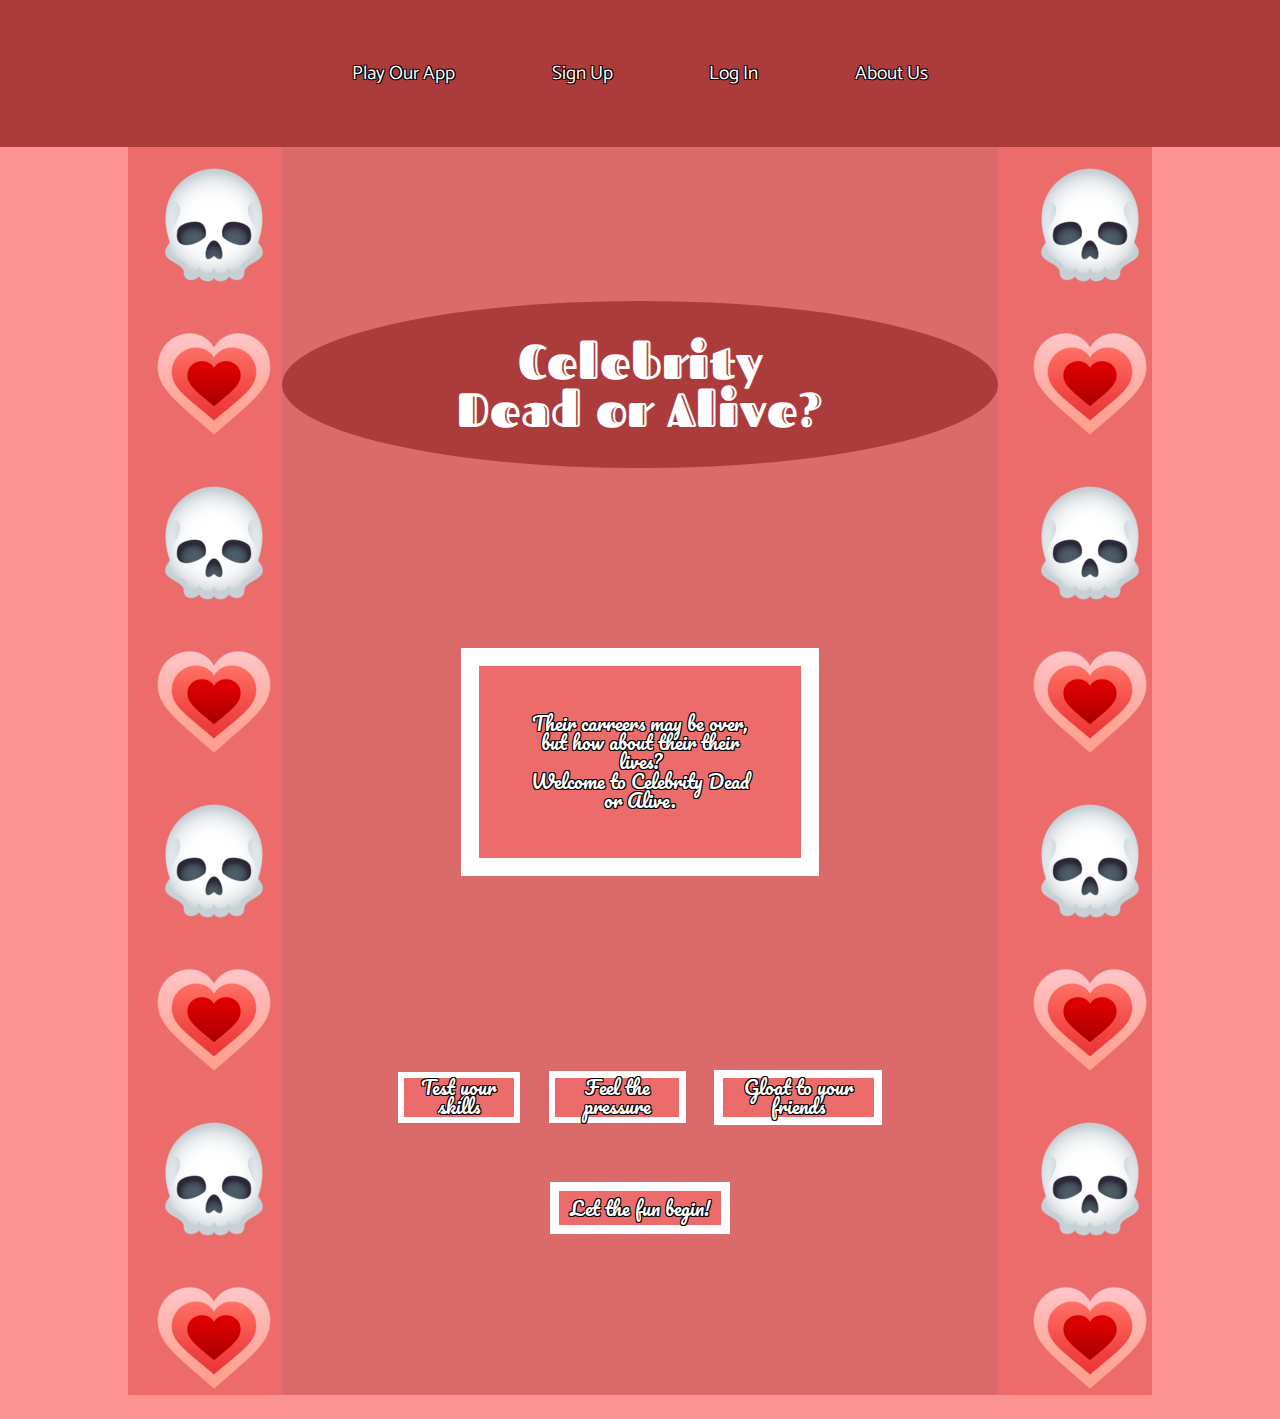
<file: index.html>
<!DOCTYPE html>
<html lang="en">

<head>
    <meta charset="UTF-8">
    <meta name="viewport" content="width=device-width, initial-scale=1.0">
    <meta http-equiv="X-UA-Compatible" content="ie=edge">

    <title>Marketing Page</title>

    <link href="https://fonts.googleapis.com/css?family=Fascinate+Inline&display=swap" rel="stylesheet">
    <link href="https://fonts.googleapis.com/css?family=Catamaran&display=swap" rel="stylesheet">

    <link href="https://fonts.googleapis.com/css?family=Pacifico&display=swap" rel="stylesheet">

    <link href="css/index.css" rel="stylesheet">

    <!--Prep for launch-->
    
</head>

<body>

    <header>
        <nav>
            <a href="https://celeb-doa.netlify.com/">Play Our App</a>
            <a href="https://celeb-doa.netlify.com/sign-up">Sign Up</a>
            <a href="https://celeb-doa.netlify.com/login">Log In</a>
            <a href="about-us.html">About Us</a>
        </nav>
    </header>

    <section class="top">

        <div class='borders left'>
            <div class='dead'>
                <img src="img/dead.png" alt="skull-image">
            </div>

            <div class='alive'>
                <img src="img/alive.png" alt="heart-image">
            </div>
            <div class='dead'>
                <img src="img/dead.png" alt="skull-image">
            </div>

            <div class='alive'>
                <img src="img/alive.png" alt="heart-image">
            </div>
            <div class='dead'>
                <img src="img/dead.png" alt="skull-image">
            </div>

            <div class='alive'>
                <img src="img/alive.png" alt="heart-image">
            </div>
            <div class='dead'>
                <img src="img/dead.png" alt="skull-image">
            </div>

            <div class='alive'>
                <img src="img/alive.png" alt="heart-image">
            </div>

        </div>


        <section class="main">

            <div class='title'>
                <h1>Celebrity <br>Dead or Alive?</h1>
            </div>


            <div class="about">
                <div class="about-color">

                    <p>
                        Their carreers may be over, but how about their their lives? <br>Welcome to Celebrity Dead or
                        Alive.
                    </p>
                </div>
            </div>

            <section class="more">

                <div class="box">
                    <div class='more-color'>
                        <p>Test your skills</p>
                    </div>
                </div>
                <div class="box">
                    <div class="more-color">
                        <p>Feel the pressure</p>
                    </div>
                </div>
                <div class="box">
                    <div class="more-color">
                        <p>Gloat to your friends</p>
                    </div>
                </div>
            </section>
            <a href = "https://celeb-doa.netlify.com/"><button class= "bottom-section more button">
            <div class="box box-button">
                <div class="more-color ">
                    <p>Let the fun begin!</p>
                </div>
            </div>
            </button></a>

        </section>

        <div class='borders right'>
            <div class='dead'>
                <img src="img/dead.png" alt="skull-image">
            </div>

            <div class='alive'>
                <img src="img/alive.png" alt="heart-image">
            </div>
            <div class='dead'>
                <img src="img/dead.png" alt="skull-image">
            </div>

            <div class='alive'>
                <img src="img/alive.png" alt="heart-image">
            </div>
            <div class='dead'>
                <img src="img/dead.png" alt="skull-image">
            </div>

            <div class='alive'>
                <img src="img/alive.png" alt="heart-image">
            </div>
            <div class='dead'>
                <img src="img/dead.png" alt="skull-image">
            </div>

            <div class='alive'>
                <img src="img/alive.png" alt="heart-image">
            </div>

        </div>

    </section>
    

</body>

</html>
</file>
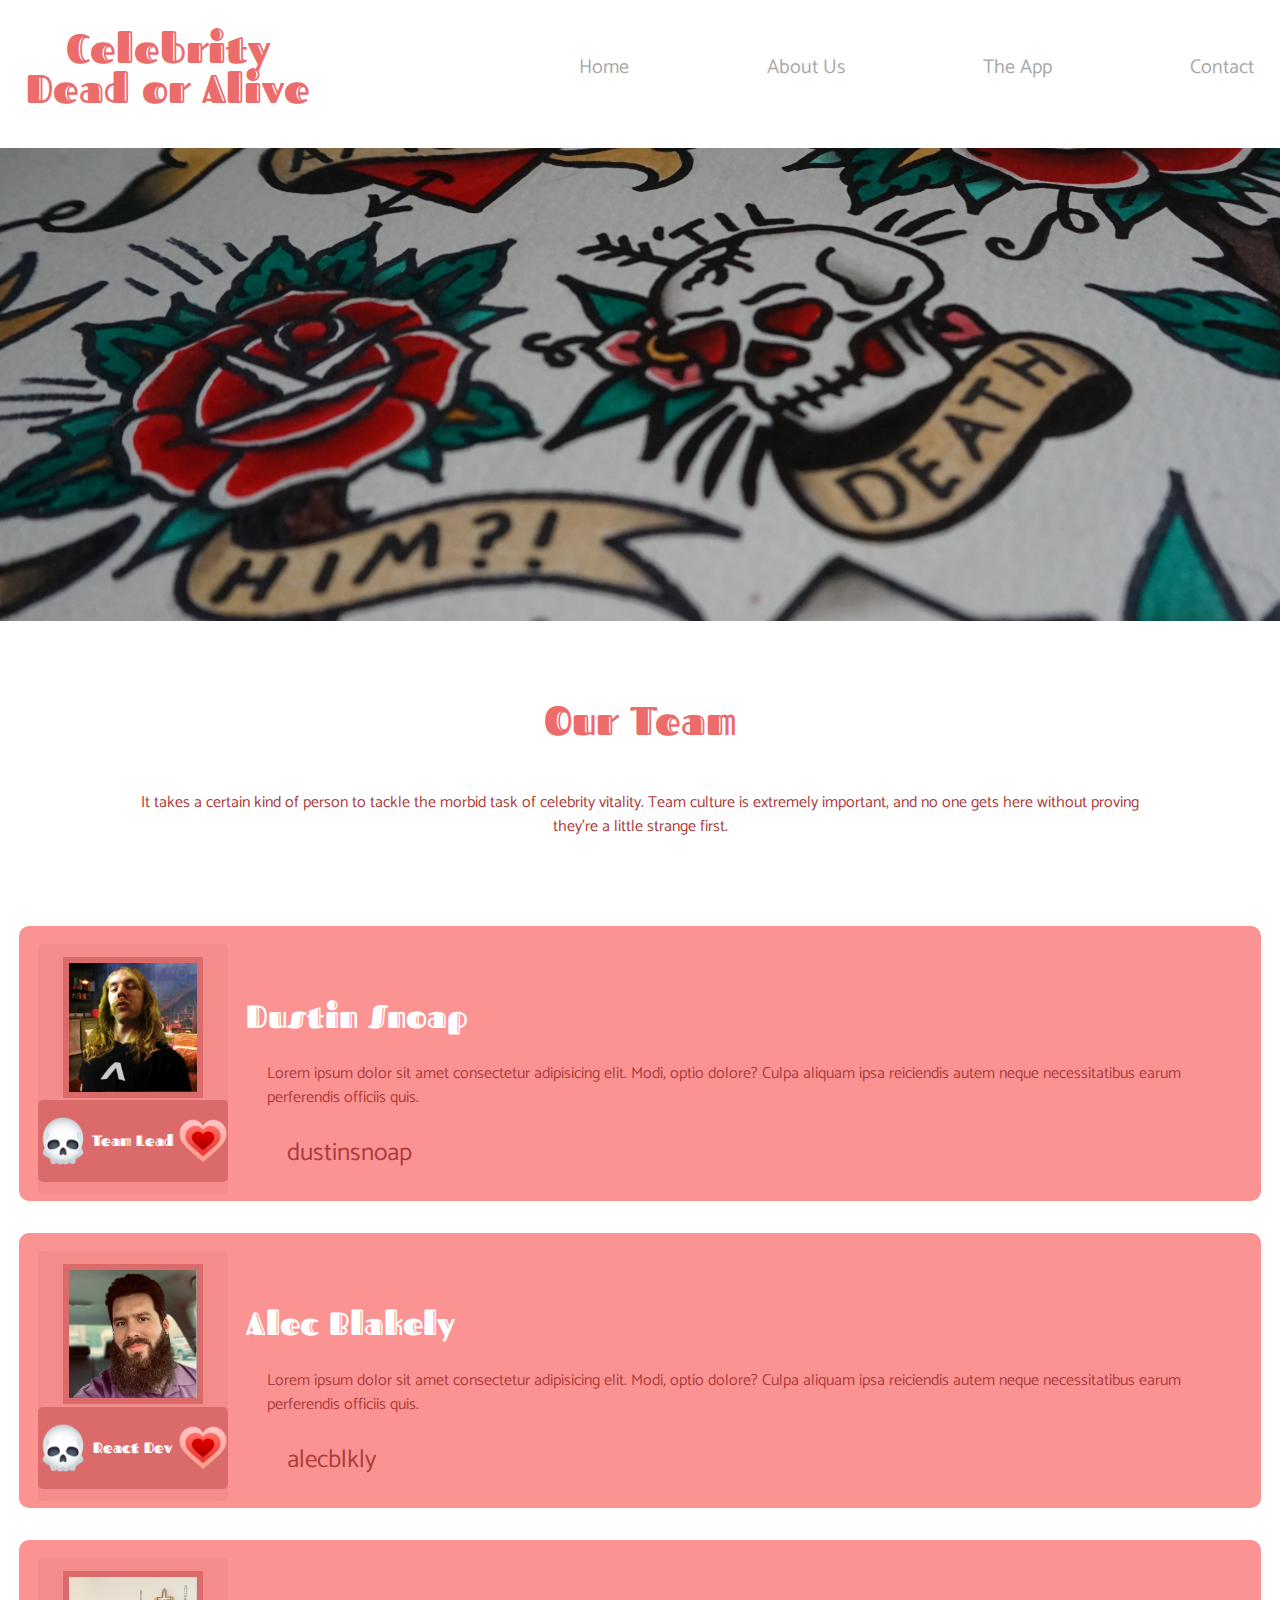
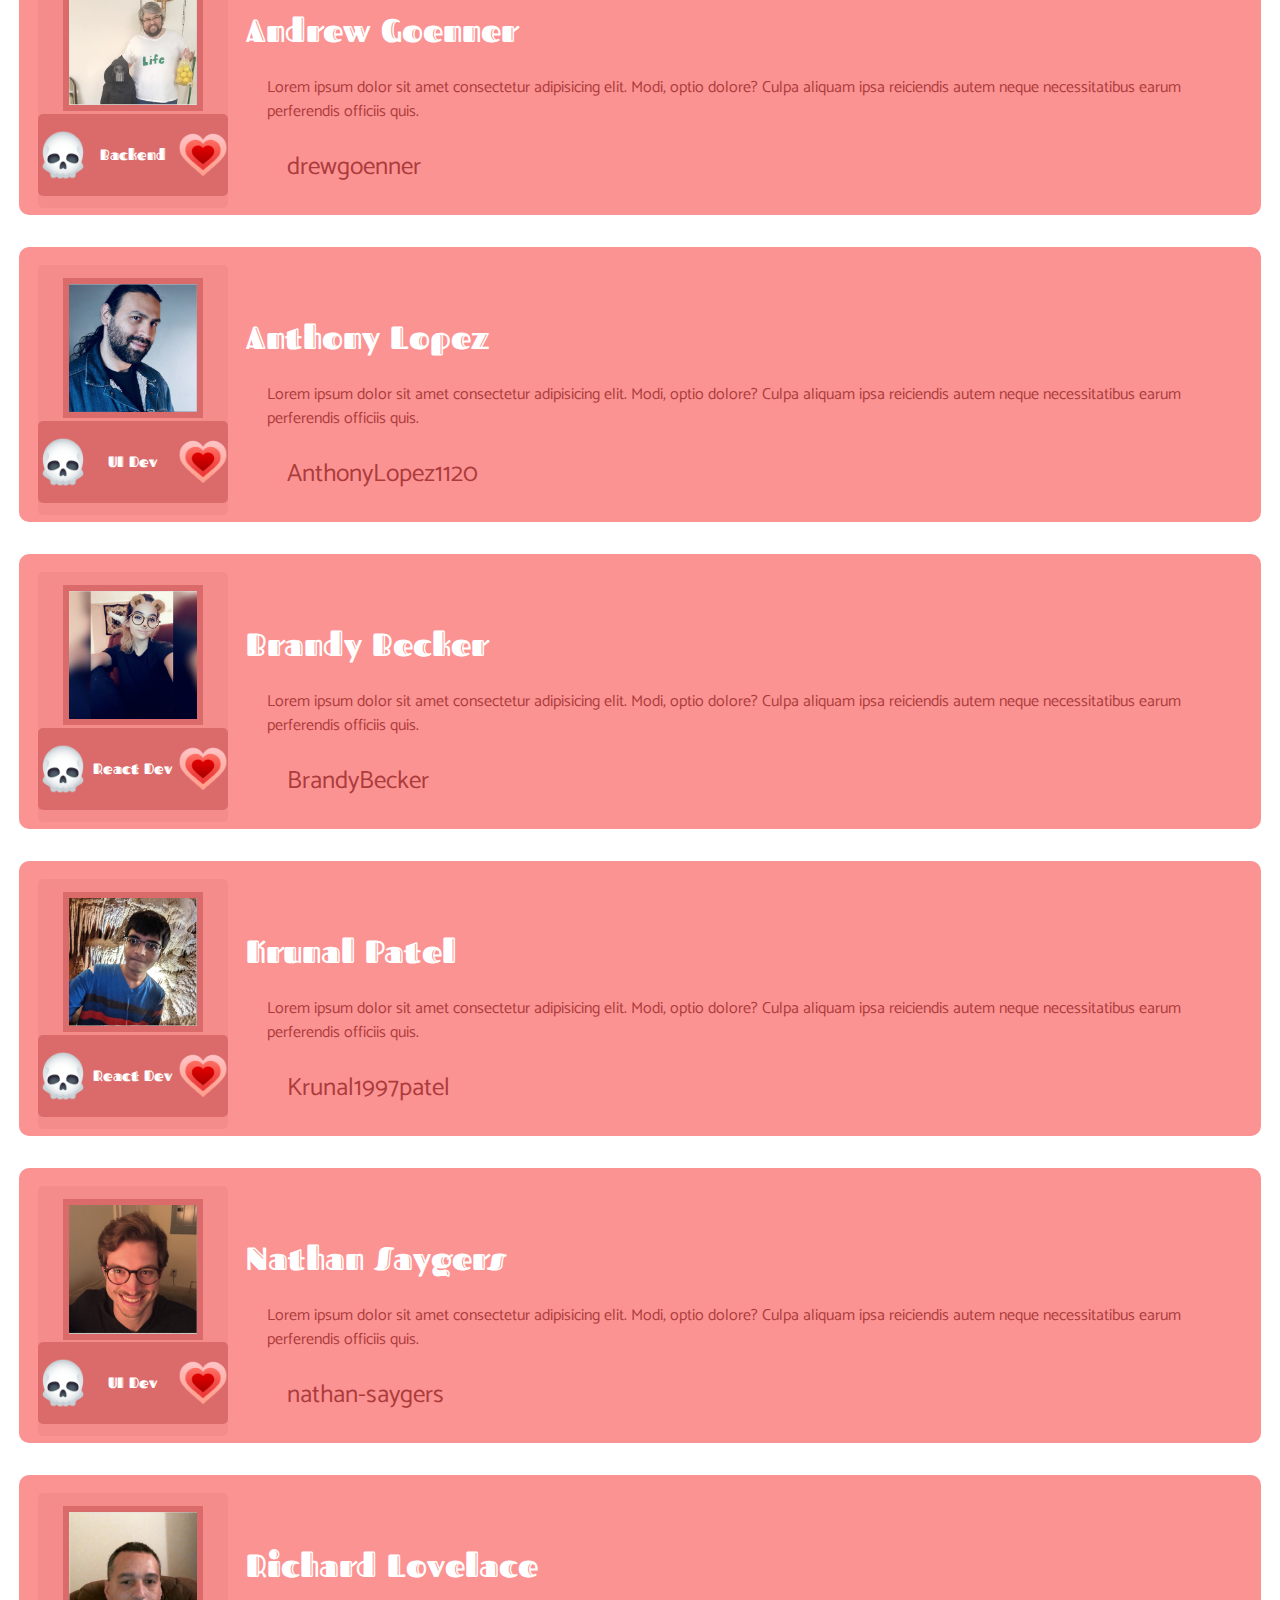
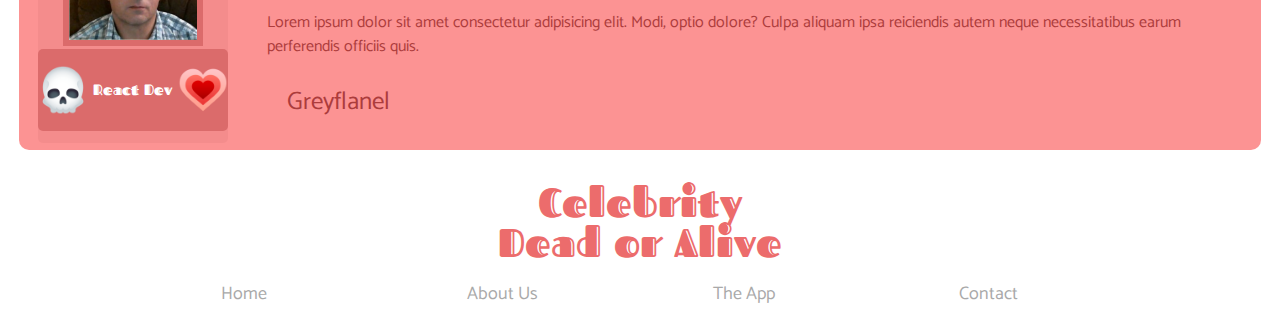
<file: about-us.html>
<!doctype html>

<html lang="en">
<head>
  <meta charset="utf-8">

  <title>Celebrity Dead or Alive: About Us</title>

  <!--Fonts-->
  <link href="https://fonts.googleapis.com/css?family=Fascinate+Inline&display=swap" rel="stylesheet">
  <link href="https://fonts.googleapis.com/css?family=Catamaran&display=swap" rel="stylesheet">
  <link href="https://fonts.googleapis.com/css?family=Pacifico&display=swap" rel="stylesheet">

  <!--Icons-->
  <link rel="stylesheet" href="https://use.fontawesome.com/releases/v5.11.2/css/all.css" integrity="sha384-KA6wR/X5RY4zFAHpv/CnoG2UW1uogYfdnP67Uv7eULvTveboZJg0qUpmJZb5VqzN" crossorigin="anonymous">
  <!--Style and Viewport-->
  <link href="css/about-us.css" rel="stylesheet">
  <meta name="viewport" content="width=device-width, initial-scale=1.0">

  <!--[if lt IE 9]>
    <script src="https://cdnjs.cloudflare.com/ajax/libs/html5shiv/3.7.3/html5shiv.js"></script>
  <![endif]-->
</head>
<header>
  <div class="logo">
    <h1>Celebrity<br>Dead or Alive</h1>
  </div>
  <nav>
    <a href="index.html">Home</a>
    <a href="about-us.html">About Us</a>
    <a href="https://celeb-doa.netlify.com/">The App</a>
    <a href="#">Contact</a>
  </nav>
</header>
<section class="splash">
  <div class="splash-image">
    <img src="img/james-discombe-06o01CtKjGw-unsplash.jpg" alt="old school tattoo art">
    <!-- <h1>"Something about THE TEAM"</h1> -->
  </div>
</section>
<section class="blurb">
  <div>
    <h1>Our Team</h1>
  </div>
  <div class="blurb-text">
      <p>It takes a certain kind of person to tackle the morbid task of celebrity vitality.  Team culture is extremely important, and no one gets here without proving they're a little strange first.</p>
  </div>
</section>
<section class="team-profiles">
  <!--Dustin Profile-->
  <div class="team-container">
    <div class="pic-container">
      <img src="profile-photos/Dustin-s.png" alt="Photo of team member: Dustin">
      <div>
        <img src="img/dead.png" alt="skull icon">
        <h3>Team Lead</h3>
        <img src="img/alive.png" alt="red heart icon">
      </div>
    </div>
    <div class="bio-container">
      <h2>Dustin Snoap</h2>
      <p>Lorem ipsum dolor sit amet consectetur adipisicing elit. Modi, optio dolore? Culpa aliquam ipsa reiciendis autem neque necessitatibus earum perferendis officiis quis.</p>
      <i class="fab fa-github-square">
          <a href="https://github.com/dustinsnoap">dustinsnoap</a>
      </i>
    </div>
  </div>
  <!--Alec Profile-->
  <div class="team-container">
    <div class="pic-container">
      <img src="profile-photos/Alec-b.png" alt="Photo of team member: Alec">
      <div>
        <img src="img/dead.png" alt="skull icon">
        <h3>React Dev</h3>
        <img src="img/alive.png" alt="red heart icon">
      </div>
    </div>
    <div class="bio-container">
      <h2>Alec Blakely</h2>
      <p>Lorem ipsum dolor sit amet consectetur adipisicing elit. Modi, optio dolore? Culpa aliquam ipsa reiciendis autem neque necessitatibus earum perferendis officiis quis.</p>
      <i class="fab fa-github-square">
          <a href="https://github.com/alecblkly">alecblkly</a>
      </i>
    </div>
  </div>
  <!--Andrew Profile-->
  <div class="team-container">
    <div class="pic-container">
      <img src="profile-photos/Andrew-g.png" alt="Photo of team member: Andrew">
      <div>
        <img src="img/dead.png" alt="skull icon">
        <h3>Backend</h3>
        <img src="img/alive.png" alt="red heart icon">
      </div>
    </div>
    <div class="bio-container">
      <h2>Andrew Goenner</h2>
      <p>Lorem ipsum dolor sit amet consectetur adipisicing elit. Modi, optio dolore? Culpa aliquam ipsa reiciendis autem neque necessitatibus earum perferendis officiis quis.</p>
      <i class="fab fa-github-square">
          <a href="https://github.com/drewgoenner">drewgoenner</a>
      </i>
    </div>
  </div>
  <!--Anthony's Profile -->
  <div class="team-container">
    <div class="pic-container">
      <img src="profile-photos/Anthony-l.png" alt="Photo of team member: Anthony">
      <div>
        <img src="img/dead.png" alt="skull icon">
        <h3>UI Dev</h3>
        <img src="img/alive.png" alt="red heart icon">
      </div>
    </div>
    <div class="bio-container">
      <h2>Anthony Lopez</h2>
      <p>Lorem ipsum dolor sit amet consectetur adipisicing elit. Modi, optio dolore? Culpa aliquam ipsa reiciendis autem neque necessitatibus earum perferendis officiis quis.</p>
      <i class="fab fa-github-square">
          <a href="https://github.com/AnthonyLopez1120">AnthonyLopez1120</a>
      </i>
    </div>
  </div>
  <!--Brandy's Profile-->
  <div class="team-container">
    <div class="pic-container">
      <img src="profile-photos/Brandy-b.png" alt="Photo of team member: Brandy">
      <div>
        <img src="img/dead.png" alt="skull icon">
        <h3>React Dev</h3>
        <img src="img/alive.png" alt="red heart icon">
      </div>
    </div>
    <div class="bio-container">
      <h2>Brandy Becker</h2>
      <p>Lorem ipsum dolor sit amet consectetur adipisicing elit. Modi, optio dolore? Culpa aliquam ipsa reiciendis autem neque necessitatibus earum perferendis officiis quis.</p>
      <i class="fab fa-github-square">
          <a href="https://github.com/BrandyBecker">BrandyBecker</a>
      </i>
    </div>
  </div>
  <!--Krunal's Profile-->
  <div class="team-container">
    <div class="pic-container">
      <img src="profile-photos/Krunal-p.png" alt="Photo of team member: Krunal">
      <div>
        <img src="img/dead.png" alt="skull icon">
        <h3>React Dev</h3>
        <img src="img/alive.png" alt="red heart icon">
      </div>
    </div>
    <div class="bio-container">
      <h2>Krunal Patel</h2>
      <p>Lorem ipsum dolor sit amet consectetur adipisicing elit. Modi, optio dolore? Culpa aliquam ipsa reiciendis autem neque necessitatibus earum perferendis officiis quis.</p>
      <i class="fab fa-github-square">
          <a href="https://github.com/Krunal1997patel">Krunal1997patel</a>
      </i>
    </div>
  </div>
  <!--Nathan Profile-->
  <div class="team-container">
    <div class="pic-container">
      <img src="profile-photos/Nathan-s.png" alt="Photo of team member: Nathan">
      <div>
        <img src="img/dead.png" alt="skull icon">
        <h3>UI Dev</h3>
        <img src="img/alive.png" alt="red heart icon">
      </div>
    </div>
    <div class="bio-container">
      <h2>Nathan Saygers</h2>
      <p>Lorem ipsum dolor sit amet consectetur adipisicing elit. Modi, optio dolore? Culpa aliquam ipsa reiciendis autem neque necessitatibus earum perferendis officiis quis.</p>
      <i class="fab fa-github-square">
          <a href="https://github.com/nathan-saygers">nathan-saygers</a>
      </i>
    </div>
  </div>
  <!--Richard's Profile-->
  <div class="team-container">
    <div class="pic-container">
      <img src="profile-photos/Richard-l.png" alt="Photo of team member: Richard">
      <div>
        <img src="img/dead.png" alt="skull icon">
        <h3>React Dev</h3>
        <img src="img/alive.png" alt="red heart icon">
      </div>
    </div>
    <div class="bio-container">
      <h2>Richard Lovelace</h2>
      <p>Lorem ipsum dolor sit amet consectetur adipisicing elit. Modi, optio dolore? Culpa aliquam ipsa reiciendis autem neque necessitatibus earum perferendis officiis quis.</p>
      <i class="fab fa-github-square">
          <a href="https://github.com/Greyflanel">Greyflanel</a>
      </i>
    </div>
  </div>
</section>
<!---->
<section class="bottom-nav">
  <div class="logo">
    <h1>Celebrity<br>Dead or Alive</h1>
  </div>
  <nav>
    <a href="#">Home</a>
    <a href="#">About Us</a>
    <a href="https://celeb-doa.netlify.com/">The App</a>
    <a href="#">Contact</a>
  </nav>
</section>
</file>
<file: css/index.css>
/* http://meyerweb.com/eric/tools/css/reset/ 
   v2.0 | 20110126
   License: none (public domain)
*/
html,
body,
div,
span,
applet,
object,
iframe,
h1,
h2,
h3,
h4,
h5,
h6,
p,
blockquote,
pre,
a,
abbr,
acronym,
address,
big,
cite,
code,
del,
dfn,
em,
img,
ins,
kbd,
q,
s,
samp,
small,
strike,
strong,
sub,
sup,
tt,
var,
b,
u,
i,
center,
dl,
dt,
dd,
ol,
ul,
li,
fieldset,
form,
label,
legend,
table,
caption,
tbody,
tfoot,
thead,
tr,
th,
td,
article,
aside,
canvas,
details,
embed,
figure,
figcaption,
footer,
header,
hgroup,
menu,
nav,
output,
ruby,
section,
summary,
time,
mark,
audio,
video {
  margin: 0;
  padding: 0;
  border: 0;
  font-size: 100%;
  font: inherit;
  vertical-align: baseline;
}
/* HTML5 display-role reset for older browsers */
article,
aside,
details,
figcaption,
figure,
footer,
header,
hgroup,
menu,
nav,
section {
  display: block;
}
body {
  line-height: 1;
}
ol,
ul {
  list-style: none;
}
blockquote,
q {
  quotes: none;
}
blockquote:before,
blockquote:after,
q:before,
q:after {
  content: '';
  content: none;
}
table {
  border-collapse: collapse;
  border-spacing: 0;
}
/* Set every element's box-sizing to border-box */
* {
  box-sizing: border-box;
}
html,
body {
  height: 100%;
}
* {
  font-size: 62.5%;
}
h1 {
  font-size: 1.6rem;
}
h1 {
  font-family: 'Fascinate Inline', cursive;
  color: white;
}
a {
  font-family: 'Catamaran', sans-serif;
  text-decoration: none;
  color: white;
}
body {
  background: #FC9393;
}
p,
a {
  font-family: 'Pacifico', cursive;
  color: white;
  font-size: 1.2rem;
  text-align: center;
  text-shadow: -1px -1px 0 #000, 1px -1px 0 #000, -1px 1px 0 #000, 1px 1px 0 #000;
}
.borders {
  display: flex;
  flex-direction: column;
  position: absolute;
}
.borders .dead,
.borders .alive {
  margin: 15% 0;
}
.right {
  position: absolute;
  left: 80.5%;
}
.left {
  left: 12%;
}
@media (max-width: 500px) {
  .borders {
    display: none;
  }
}
button {
  width: 50%;
  margin-left: 25%;
  margin-top: 5%;
  padding: 0;
  display: flex;
  justify-content: center;
  align-items: center;
  border: none;
  background: #DB6B6B;
}
@media (max-width: 500px) {
  button {
    margin: 2% auto!important;
  }
}
header {
  width: 100%!;
  background: #AC3C3C;
  display: flex;
  flex-wrap: wrap;
  justify-content: center;
  align-items: center;
  padding: 5%;
}
header .title {
  width: 100%;
  text-decoration: none;
}
header nav {
  display: flex;
  flex-wrap: wrap;
  justify-content: center;
  align-items: center;
  justify-content: space-between;
  width: 50%;
}
@media (max-width: 500px) {
  header nav {
    flex-direction: column;
  }
}
header a {
  font-family: 'Catamaran', sans-serif;
}
@media (max-width: 500px) {
  header a {
    margin: 2%;
  }
}
.top {
  width: 80%;
  margin: 0 10%;
  background: #EC6C6C;
  display: flex;
  flex-direction: column;
}
.top .title {
  border-radius: 50%;
  background: #AC3C3C;
}
.top .title h1 {
  padding: 5%;
  font-size: 3rem;
  text-align: center;
}
.main {
  height: 100%;
  padding: 15% 0;
  margin: 0% 15%;
  background: #DB6B6B;
}
.main .about {
  display: flex;
  justify-content: center;
  align-items: center;
  background: white;
  margin: 25%;
}
@media (max-width: 500px) {
  .main .about {
    width: 100%;
    margin: 0;
  }
}
.main .about .about-color {
  background: #EC6C6C;
  margin: 5%;
}
.main .about p {
  text-align: center;
  padding: 15%;
}
.more {
  display: flex;
  flex-wrap: wrap;
  justify-content: center;
  align-items: center;
}
@media (max-width: 500px) {
  .more {
    display: flex;
    flex-direction: column;
    margin: 0;
    padding: 0;
  }
}
.more .box {
  justify-content: space-between !important;
  margin: 2%!important;
  flex-direction: row;
  flex-wrap: wrap;
  display: flex;
  justify-content: center;
  align-items: center;
  background: white;
  margin: 25%;
}
@media (max-width: 500px) {
  .more .box {
    width: 100%;
  }
}
.more-color {
  background: #EC6C6C;
  margin: 5%;
}
@media (max-width: 500px) {
  .more-color {
    width: 100%;
  }
}
.button div:hover {
  background: #AC3C3C;
}
.box-button {
  width: 50%;
}
.box-button div {
  width: 100%;
}
.box-button div p {
  width: 100%;
}
</file>
<file: css/about-us.css>
/* http://meyerweb.com/eric/tools/css/reset/ 
   v2.0 | 20110126
   License: none (public domain)
*/
html,
body,
div,
span,
applet,
object,
iframe,
h1,
h2,
h3,
h4,
h5,
h6,
p,
blockquote,
pre,
a,
abbr,
acronym,
address,
big,
cite,
code,
del,
dfn,
em,
img,
ins,
kbd,
q,
s,
samp,
small,
strike,
strong,
sub,
sup,
tt,
var,
b,
u,
i,
center,
dl,
dt,
dd,
ol,
ul,
li,
fieldset,
form,
label,
legend,
table,
caption,
tbody,
tfoot,
thead,
tr,
th,
td,
article,
aside,
canvas,
details,
embed,
figure,
figcaption,
footer,
header,
hgroup,
menu,
nav,
output,
ruby,
section,
summary,
time,
mark,
audio,
video {
  margin: 0;
  padding: 0;
  border: 0;
  font-size: 100%;
  font: inherit;
  vertical-align: baseline;
}
/* HTML5 display-role reset for older browsers */
article,
aside,
details,
figcaption,
figure,
footer,
header,
hgroup,
menu,
nav,
section {
  display: block;
}
body {
  line-height: 1;
}
ol,
ul {
  list-style: none;
}
blockquote,
q {
  quotes: none;
}
blockquote:before,
blockquote:after,
q:before,
q:after {
  content: '';
  content: none;
}
table {
  border-collapse: collapse;
  border-spacing: 0;
}
* {
  box-sizing: border-box;
}
html {
  font-size: 62.5%;
}
html,
body {
  font-family: 'Catamaran', sans-serif;
}
h1,
h2,
h3,
h4,
h5 {
  font-family: 'Fascinate Inline', cursive;
}
h1 {
  font-size: 4rem;
  color: #EC6C6C;
}
h2 {
  font-size: 3.2rem;
  padding-bottom: 10px;
}
h4 {
  font-size: 2.5rem;
  padding-bottom: 10px;
}
p {
  line-height: 1.5;
  font-size: 1.6rem;
  padding-bottom: 10px;
  color: #AC3C3C;
}
img {
  max-width: 100%;
  height: auto;
}
header {
  display: flex;
  justify-content: space-between;
  align-items: center;
  height: 135px;
  margin: 0 2% 1%;
}
@media (max-width: 700px) {
  header {
    display: flex;
    justify-content: center;
    align-items: center;
    flex-direction: column;
  }
}
header nav {
  display: flex;
  justify-content: space-between;
  align-items: center;
  height: 3rem;
  width: 55%;
}
@media (max-width: 700px) {
  header nav {
    margin-top: 2%;
    width: 75%;
  }
}
header a {
  text-decoration: none;
  color: darkgray;
  font-size: 2rem;
}
.logo {
  text-align: center;
}
.logo h1 {
  font-size: 4rem;
  color: #EC6C6C;
}
.bottom-nav {
  display: flex;
  justify-content: center;
  align-items: center;
  flex-direction: column;
}
.bottom-nav nav {
  display: flex;
  justify-content: space-evenly;
  align-items: center;
  width: 85%;
  height: 4rem;
  margin: 1% 0 1.5% 0;
}
.bottom-nav nav a {
  text-decoration: none;
  color: darkgray;
  font-size: 1.8rem;
  margin: 0 2%;
  width: 10rem;
}
.blurb {
  display: flex;
  justify-content: center;
  align-items: center;
  flex-direction: column;
  margin: 4% 0;
  text-align: center;
}
.blurb div {
  padding: 1%;
  margin: 1% 0;
}
.blurb-text {
  width: 80%;
}
h3 {
  color: white;
  font-size: 1.5rem;
}
@media (max-width: 500px) {
  .team-profiles {
    display: flex;
    justify-content: center;
    align-items: center;
    flex-direction: column;
  }
}
.team-container {
  display: flex;
  justify-content: flex-start;
  align-items: flex-start;
  background: #FC9393;
  height: 27.5rem;
  margin: 2.5% 1.5%;
  border-radius: 10px;
}
@media (max-width: 500px) {
  .team-container {
    display: flex;
    justify-content: center;
    align-items: center;
    flex-direction: column-reverse;
    height: 35rem;
    width: 35rem;
  }
}
.pic-container {
  display: flex;
  justify-content: space-between;
  align-items: center;
  flex-direction: column;
  background: #F48C8C;
  height: 25rem;
  width: 19rem;
  margin: 1.5%;
  padding: 1% 2%;
  border-radius: 5px;
}
.pic-container img {
  border: #DB6B6B solid 6px;
}
.pic-container div {
  display: flex;
  justify-content: space-between;
  align-items: center;
  height: 8.2rem;
  width: 19rem;
  background: #DB6B6B;
  border-radius: 5px;
}
.pic-container div img {
  height: 5rem;
  border: none;
}
.bio-container {
  margin-top: 6%;
}
.bio-container p {
  margin: 2%;
}
@media (max-width: 500px) {
  .bio-container p {
    display: none;
  }
}
.bio-container h2 {
  color: white;
}
.fab {
  font-size: 2.5rem;
  margin: 1% 4%;
  color: #AC3C3C;
}
@media (max-width: 500px) {
  .fab {
    display: none;
  }
}
.fab a {
  font-family: 'Catamaran', sans-serif;
  text-decoration: none;
  color: #AC3C3C;
}
</file>
